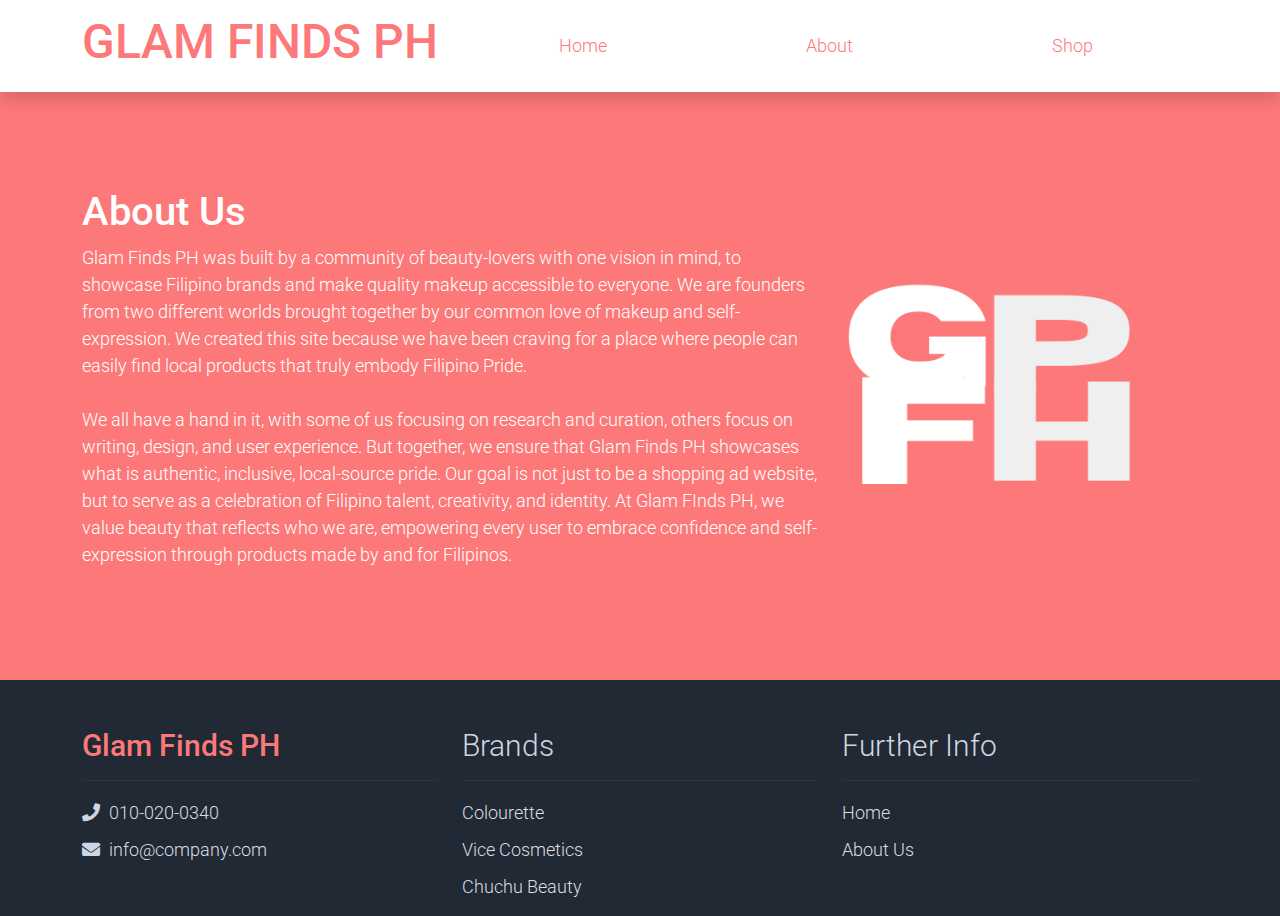
<file: GlamFindsPH/about.html>
<!DOCTYPE html>
<html lang="en">

<head>
    <title>Glam Finds PH</title>
    <meta charset="utf-8">
    <meta name="viewport" content="width=device-width, initial-scale=1">

    <link rel="shortcut icon" type="image/x-icon" href="assets/img/favicon.ico">

    <link rel="stylesheet" href="assets/css/bootstrap.min.css">
    <link rel="stylesheet" href="assets/css/template.css">

    <!-- Load fonts style after rendering the layout styles -->
    <link rel="stylesheet" href="https://fonts.googleapis.com/css2?family=Roboto:wght@100;200;300;400;500;700;900&display=swap">
    <link rel="stylesheet" href="assets/css/fontawesome.min.css">
</head>

<body>
    <!-- Header -->
    <nav class="navbar navbar-expand-lg navbar-light shadow">
        <div class="container d-flex justify-content-between align-items-center">

            <a class="navbar-brand text-success logo h1 align-self-center" href="index.html">
                GLAM FINDS PH
            </a>

            <button class="navbar-toggler border-0" type="button" data-bs-toggle="collapse" data-bs-target="#templatemo_main_nav" aria-controls="navbarSupportedContent" aria-expanded="false" aria-label="Toggle navigation">
                <span class="navbar-toggler-icon"></span>
            </button>

            <div class="align-self-center collapse navbar-collapse flex-fill  d-lg-flex justify-content-lg-between" id="templatemo_main_nav">
                <div class="flex-fill">
                    <ul class="nav navbar-nav d-flex justify-content-between mx-lg-auto">
                        <li class="nav-item">
                            <a class="nav-link" href="index.html">Home</a>
                        </li>
                        <li class="nav-item">
                            <a class="nav-link" href="about.html">About</a>
                        </li>
                        <li class="nav-item">
                            <a class="nav-link" href="shop.html">Shop</a>
                        </li>
                    </ul>
                </div>
            </div>

        </div>
    </nav>

    <section class="bg-success py-5">
        <div class="container">
            <div class="row align-items-center py-5">
                <div class="col-md-8 text-white">
                    <h1>About Us</h1>
                    <p>
                        Glam Finds PH was built by a community of beauty-lovers with one vision in mind, to showcase Filipino brands and make quality makeup accessible to everyone. We are founders from two different worlds brought together by our common love of makeup and self-expression. We created this site because we have been craving for a place where people can easily find local products that truly embody Filipino Pride.<br><br>We all have a hand in it, with some of us focusing on research and curation, others focus on writing, design, and user experience. But together, we ensure that Glam Finds PH showcases what is authentic, inclusive, local-source pride. Our goal is not just to be a shopping ad website, but to serve as a celebration of Filipino talent, creativity, and identity. At Glam FInds PH, we value beauty that reflects who we are, empowering every user to embrace confidence and self-expression through products made by and for Filipinos.

                    </p>
                </div>
                <div class="col-md-4">
                    <img src="assets/img/about.png" alt="About Hero">
                </div>
            </div>
        </div>
    </section>
    <!-- Close Banner -->


    <!-- Start Footer -->
    <footer class="bg-dark" id="tempaltemo_footer">
        <div class="container">
            <div class="row">

                <div class="col-md-4 pt-5">
                    <h2 class="h2 text-success border-bottom pb-3 border-light logo">Glam Finds PH</h2>
                    <ul class="list-unstyled text-light footer-link-list">
                        <li>
                            <i class="fa fa-phone fa-fw"></i>
                            <a class="text-decoration-none" href="tel:010-020-0340">010-020-0340</a>
                        </li>
                        <li>
                            <i class="fa fa-envelope fa-fw"></i>
                            <a class="text-decoration-none" href="mailto:info@company.com">info@company.com</a>
                        </li>
                    </ul>
                </div>

                <div class="col-md-4 pt-5">
                    <h2 class="h2 text-light border-bottom pb-3 border-light">Brands</h2>
                    <ul class="list-unstyled text-light footer-link-list">
                        <li><a class="text-decoration-none" href="https://colourette.ph/">Colourette</a></li>
                        <li><a class="text-decoration-none" href="https://www.facebook.com/vicecosmetics/about">Vice Cosmetics</a></li>
                        <li><a class="text-decoration-none" href="https://shopee.ph/chuchubeauty.ph#product_list">Chuchu Beauty</a></li>
                    </ul>
                </div>

                <div class="col-md-4 pt-5">
                    <h2 class="h2 text-light border-bottom pb-3 border-light">Further Info</h2>
                    <ul class="list-unstyled text-light footer-link-list">
                        <li><a class="text-decoration-none" href="index.html">Home</a></li>
                        <li><a class="text-decoration-none" href="about.html">About Us</a></li>
                    </ul>
                </div>
            </div>
        </div>

    </footer>
</body>

</html>
</file>
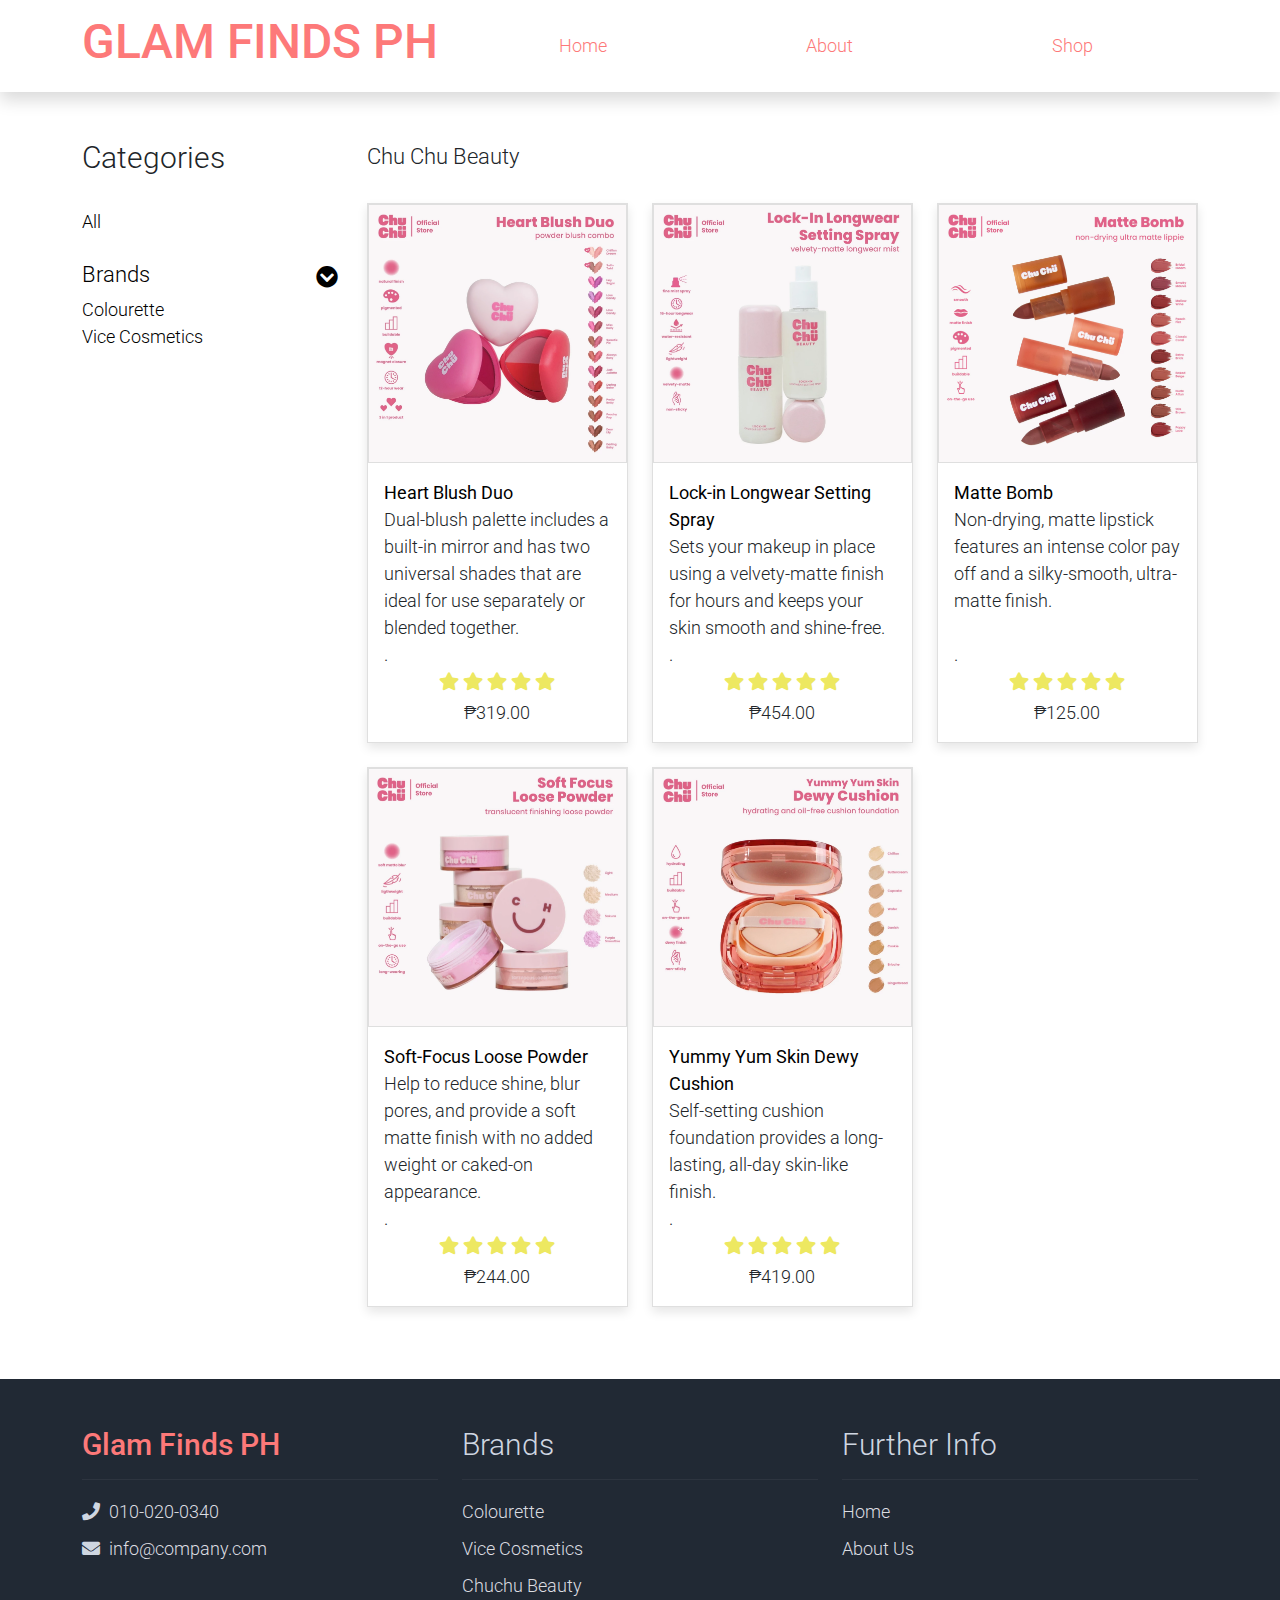
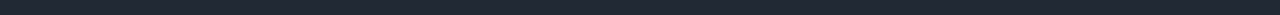
<file: GlamFindsPH/ChuChuBeauty.html>
<!DOCTYPE html>
<html lang="en">

<head>
    <title>Glam Finds PH</title>
    <meta charset="utf-8">
    <meta name="viewport" content="width=device-width, initial-scale=1">

    <link rel="shortcut icon" type="image/x-icon" href="assets/img/favicon.ico">

    <link rel="stylesheet" href="assets/css/bootstrap.min.css">
    <link rel="stylesheet" href="assets/css/template.css">

    <!-- Load fonts style after rendering the layout styles -->
    <link rel="stylesheet" href="https://fonts.googleapis.com/css2?family=Roboto:wght@100;200;300;400;500;700;900&display=swap">
    <link rel="stylesheet" href="assets/css/fontawesome.min.css">
</head>

<body>
    <!-- Header -->
    <nav class="navbar navbar-expand-lg navbar-light shadow">
        <div class="container d-flex justify-content-between align-items-center">

            <a class="navbar-brand text-success logo h1 align-self-center" href="index.html">
                GLAM FINDS PH
            </a>

            <button class="navbar-toggler border-0" type="button" data-bs-toggle="collapse" data-bs-target="#templatemo_main_nav" aria-controls="navbarSupportedContent" aria-expanded="false" aria-label="Toggle navigation">
                <span class="navbar-toggler-icon"></span>
            </button>

            <div class="align-self-center collapse navbar-collapse flex-fill  d-lg-flex justify-content-lg-between" id="templatemo_main_nav">
                <div class="flex-fill">
                    <ul class="nav navbar-nav d-flex justify-content-between mx-lg-auto">
                        <li class="nav-item">
                            <a class="nav-link" href="index.html">Home</a>
                        </li>
                        <li class="nav-item">
                            <a class="nav-link" href="about.html">About</a>
                        </li>
                        <li class="nav-item">
                            <a class="nav-link" href="shop.html">Shop</a>
                        </li>
                    </ul>
                </div>
            </div>

        </div>
    </nav>



    <!-- Start Content -->
    <div class="container py-5">
        <div class="row">

            <div class="col-lg-3">
                <h1 class="h2 pb-4">Categories</h1>
                <ul class="list-unstyled templatemo-accordion">
                    <li class="pb-3">
                        <ul class="collapse show list-unstyled pl-3">
                            <li><a class="text-decoration-none" href="shop.html">All</a></li>
                            <br>
                        </ul>
                        <a class="collapsed d-flex justify-content-between h3 text-decoration-none" href="#">
                            Brands
                            <i class="fa fa-fw fa-chevron-circle-down mt-1"></i>
                        </a>
                        <ul class="collapse show list-unstyled pl-3">
                            <li><a class="text-decoration-none" href="Colourette.html">Colourette</a></li>
                            <li><a class="text-decoration-none" href="ViceCosmetics.html">Vice Cosmetics</a></li>
                        </ul>
                    </li>
                </ul>
            </div>

            <div class="col-lg-9">
                <div class="row">
                    <div class="col-md-6">
                        <ul class="list-inline shop-top-menu pb-3 pt-1">
                            <li class="list-inline-item">
                                <a class="h3 text-dark text-decoration-none mr-3" href="#">Chu Chu Beauty</a>
                            </li>
                        </ul>
                    </div>
                </div>
                <div class="row">
                    <div class="col-md-4">
                        <div class="card mb-4 product-wap rounded-0">
                            <div class="card rounded-0">
                                <a href="https://shopee.ph/Chu-Chu-Beauty-Heart-Blush-Duo-i.584488812.18675416103?extraParams=%7B%22display_model_id%22%3A39710980649%7D">
                                <img class="card-img rounded-0 img-fluid" src="assets/img/product_7.webp">
                                <div class="card-img-overlay rounded-0 product-overlay d-flex align-items-center justify-content-center">
                                </div>
                                </a>
                            </div>
                            <div class="card-body">
                                <a href="https://shopee.ph/Chu-Chu-Beauty-Heart-Blush-Duo-i.584488812.18675416103?extraParams=%7B%22display_model_id%22%3A39710980649%7D" class="h3 text-decoration-none"><b>Heart Blush Duo</b></a>
                                <ul class="w-100 list-unstyled d-flex justify-content-between mb-0">
                                    <li>Dual-blush palette includes a built-in mirror and has two universal shades that are ideal for use separately or blended together.<br>. </li>
                                </ul>
                                <ul class="list-unstyled d-flex justify-content-center mb-1">
                                    <li>
                                        <i class="text-warning fa fa-star"></i>
                                        <i class="text-warning fa fa-star"></i>
                                        <i class="text-warning fa fa-star"></i>
                                        <i class="text-warning fa fa-star"></i>
                                        <i class="text-warning fa fa-star"></i>
                                    </li>
                                </ul>
                                <p class="text-center mb-0">₱319.00</p>
                            </div>
                        </div>
                    </div>
                    <div class="col-md-4">
                        <div class="card mb-4 product-wap rounded-0">
                            <div class="card rounded-0">
                                <a href="https://shopee.ph/Chu-Chu-Beauty-Lock-in-Longwear-Setting-Spray-i.584488812.41417988506?extraParams=%7B%22display_model_id%22%3A296481224922%7D">
                                <img class="card-img rounded-0 img-fluid" src="assets/img/product_8.webp">
                                <div class="card-img-overlay rounded-0 product-overlay d-flex align-items-center justify-content-center">
                                </div>
                                </a>
                            </div>
                            <div class="card-body">
                                <a href="https://shopee.ph/Chu-Chu-Beauty-Lock-in-Longwear-Setting-Spray-i.584488812.41417988506?extraParams=%7B%22display_model_id%22%3A296481224922%7D" class="h3 text-decoration-none"><b>Lock-in Longwear Setting Spray</b></a>
                                <ul class="w-100 list-unstyled d-flex justify-content-between mb-0">
                                    <li>Sets your makeup in place using a velvety-matte finish for hours and keeps your skin smooth and shine-free.<br>.</li>
                                </ul>
                                <ul class="list-unstyled d-flex justify-content-center mb-1">
                                    <li>
                                        <i class="text-warning fa fa-star"></i>
                                        <i class="text-warning fa fa-star"></i>
                                        <i class="text-warning fa fa-star"></i>
                                        <i class="text-warning fa fa-star"></i>
                                        <i class="text-warning fa fa-star"></i>
                                    </li>
                                </ul>
                                <p class="text-center mb-0">₱454.00</p>
                            </div>
                        </div>
                    </div>
                    <div class="col-md-4">
                        <div class="card mb-4 product-wap rounded-0">
                            <div class="card rounded-0">
                                <a href="https://shopee.ph/Chu-Chu-Beauty-Matte-Bomb-i.584488812.14576797286?extraParams=%7B%22display_model_id%22%3A204664518053%7D">
                                <img class="card-img rounded-0 img-fluid" src="assets/img/product_9.webp">
                                <div class="card-img-overlay rounded-0 product-overlay d-flex align-items-center justify-content-center">
                                </div>
                                </a>
                            </div>
                            <div class="card-body">
                                <a href="https://shopee.ph/Chu-Chu-Beauty-Matte-Bomb-i.584488812.14576797286?extraParams=%7B%22display_model_id%22%3A204664518053%7D" class="h3 text-decoration-none"><b>Matte Bomb</b></a>
                                <ul class="w-100 list-unstyled d-flex justify-content-between mb-0">
                                    <li>Non-drying, matte lipstick features an intense color pay off and a silky-smooth, ultra-matte finish. <br><br>. </li>
                                </ul>
                                <ul class="list-unstyled d-flex justify-content-center mb-1">
                                    <li>
                                        <i class="text-warning fa fa-star"></i>
                                        <i class="text-warning fa fa-star"></i>
                                        <i class="text-warning fa fa-star"></i>
                                        <i class="text-warning fa fa-star"></i>
                                        <i class="text-warning fa fa-star"></i>
                                    </li>
                                </ul>
                                <p class="text-center mb-0">₱125.00</p>
                            </div>
                        </div>
                    </div>
                    <div class="col-md-4">
                        <div class="card mb-4 product-wap rounded-0">
                            <div class="card rounded-0">
                                <a href="https://shopee.ph/Chu-Chu-Beauty-Soft-Focus-Loose-Powder-i.584488812.24386842070?extraParams=%7B%22display_model_id%22%3A195443793434%7D">
                                <img class="card-img rounded-0 img-fluid" src="assets/img/product_13.webp">
                                <div class="card-img-overlay rounded-0 product-overlay d-flex align-items-center justify-content-center">
                                </div>
                                </a>
                            </div>
                            <div class="card-body">
                                <a href="https://shopee.ph/Chu-Chu-Beauty-Soft-Focus-Loose-Powder-i.584488812.24386842070?extraParams=%7B%22display_model_id%22%3A195443793434%7D" class="h3 text-decoration-none"><b>Soft-Focus Loose Powder</b></a>
                                <ul class="w-100 list-unstyled d-flex justify-content-between mb-0">
                                    <li>Help to reduce shine, blur pores, and provide a soft matte finish with no added weight or caked-on appearance.<br>.</li>
                                </ul>
                                <ul class="list-unstyled d-flex justify-content-center mb-1">
                                    <li>
                                        <i class="text-warning fa fa-star"></i>
                                        <i class="text-warning fa fa-star"></i>
                                        <i class="text-warning fa fa-star"></i>
                                        <i class="text-warning fa fa-star"></i>
                                        <i class="text-warning fa fa-star"></i>
                                    </li>
                                </ul>
                                <p class="text-center mb-0">₱244.00</p>
                            </div>
                        </div>
                    </div>
                    <div class="col-md-4">
                        <div class="card mb-4 product-wap rounded-0">
                            <div class="card rounded-0">
                                <a href="https://colourette.ph/products/colourtint">
                                <img class="card-img rounded-0 img-fluid" src="assets/img/product_15.webp">
                                <div class="card-img-overlay rounded-0 product-overlay d-flex align-items-center justify-content-center">
                                </div>
                                </a>
                            </div>
                            <div class="card-body">
                                <a href="https://colourette.ph/products/colourtint" class="h3 text-decoration-none"><b>Yummy Yum Skin Dewy Cushion</b></a>
                                <ul class="w-100 list-unstyled d-flex justify-content-between mb-0">
                                    <li>Self-setting cushion foundation provides a long-lasting, all-day skin-like finish.<br>.</li>
                                </ul>
                                <ul class="list-unstyled d-flex justify-content-center mb-1">
                                    <li>
                                        <i class="text-warning fa fa-star"></i>
                                        <i class="text-warning fa fa-star"></i>
                                        <i class="text-warning fa fa-star"></i>
                                        <i class="text-warning fa fa-star"></i>
                                        <i class="text-warning fa fa-star"></i>
                                    </li>
                                </ul>
                                <p class="text-center mb-0">₱419.00</p>
                            </div>
                        </div>
                    </div>
                </div>
            </div>
        </div>
    </div>
    <!-- End Content -->



    <!-- Start Footer -->
    <footer class="bg-dark" id="tempaltemo_footer">
        <div class="container">
            <div class="row">

                <div class="col-md-4 pt-5">
                    <h2 class="h2 text-success border-bottom pb-3 border-light logo">Glam Finds PH</h2>
                    <ul class="list-unstyled text-light footer-link-list">
                        <li>
                            <i class="fa fa-phone fa-fw"></i>
                            <a class="text-decoration-none" href="tel:010-020-0340">010-020-0340</a>
                        </li>
                        <li>
                            <i class="fa fa-envelope fa-fw"></i>
                            <a class="text-decoration-none" href="mailto:info@company.com">info@company.com</a>
                        </li>
                    </ul>
                </div>

                <div class="col-md-4 pt-5">
                    <h2 class="h2 text-light border-bottom pb-3 border-light">Brands</h2>
                    <ul class="list-unstyled text-light footer-link-list">
                        <li><a class="text-decoration-none" href="https://colourette.ph/">Colourette</a></li>
                        <li><a class="text-decoration-none" href="https://www.facebook.com/vicecosmetics/about">Vice Cosmetics</a></li>
                        <li><a class="text-decoration-none" href="https://shopee.ph/chuchubeauty.ph#product_list">Chuchu Beauty</a></li>
                    </ul>
                </div>

                <div class="col-md-4 pt-5">
                    <h2 class="h2 text-light border-bottom pb-3 border-light">Further Info</h2>
                    <ul class="list-unstyled text-light footer-link-list">
                        <li><a class="text-decoration-none" href="index.html">Home</a></li>
                        <li><a class="text-decoration-none" href="about.html">About Us</a></li>
                    </ul>
                </div>
            </div>
        </div>

    </footer>
</body>

</html>
</file>
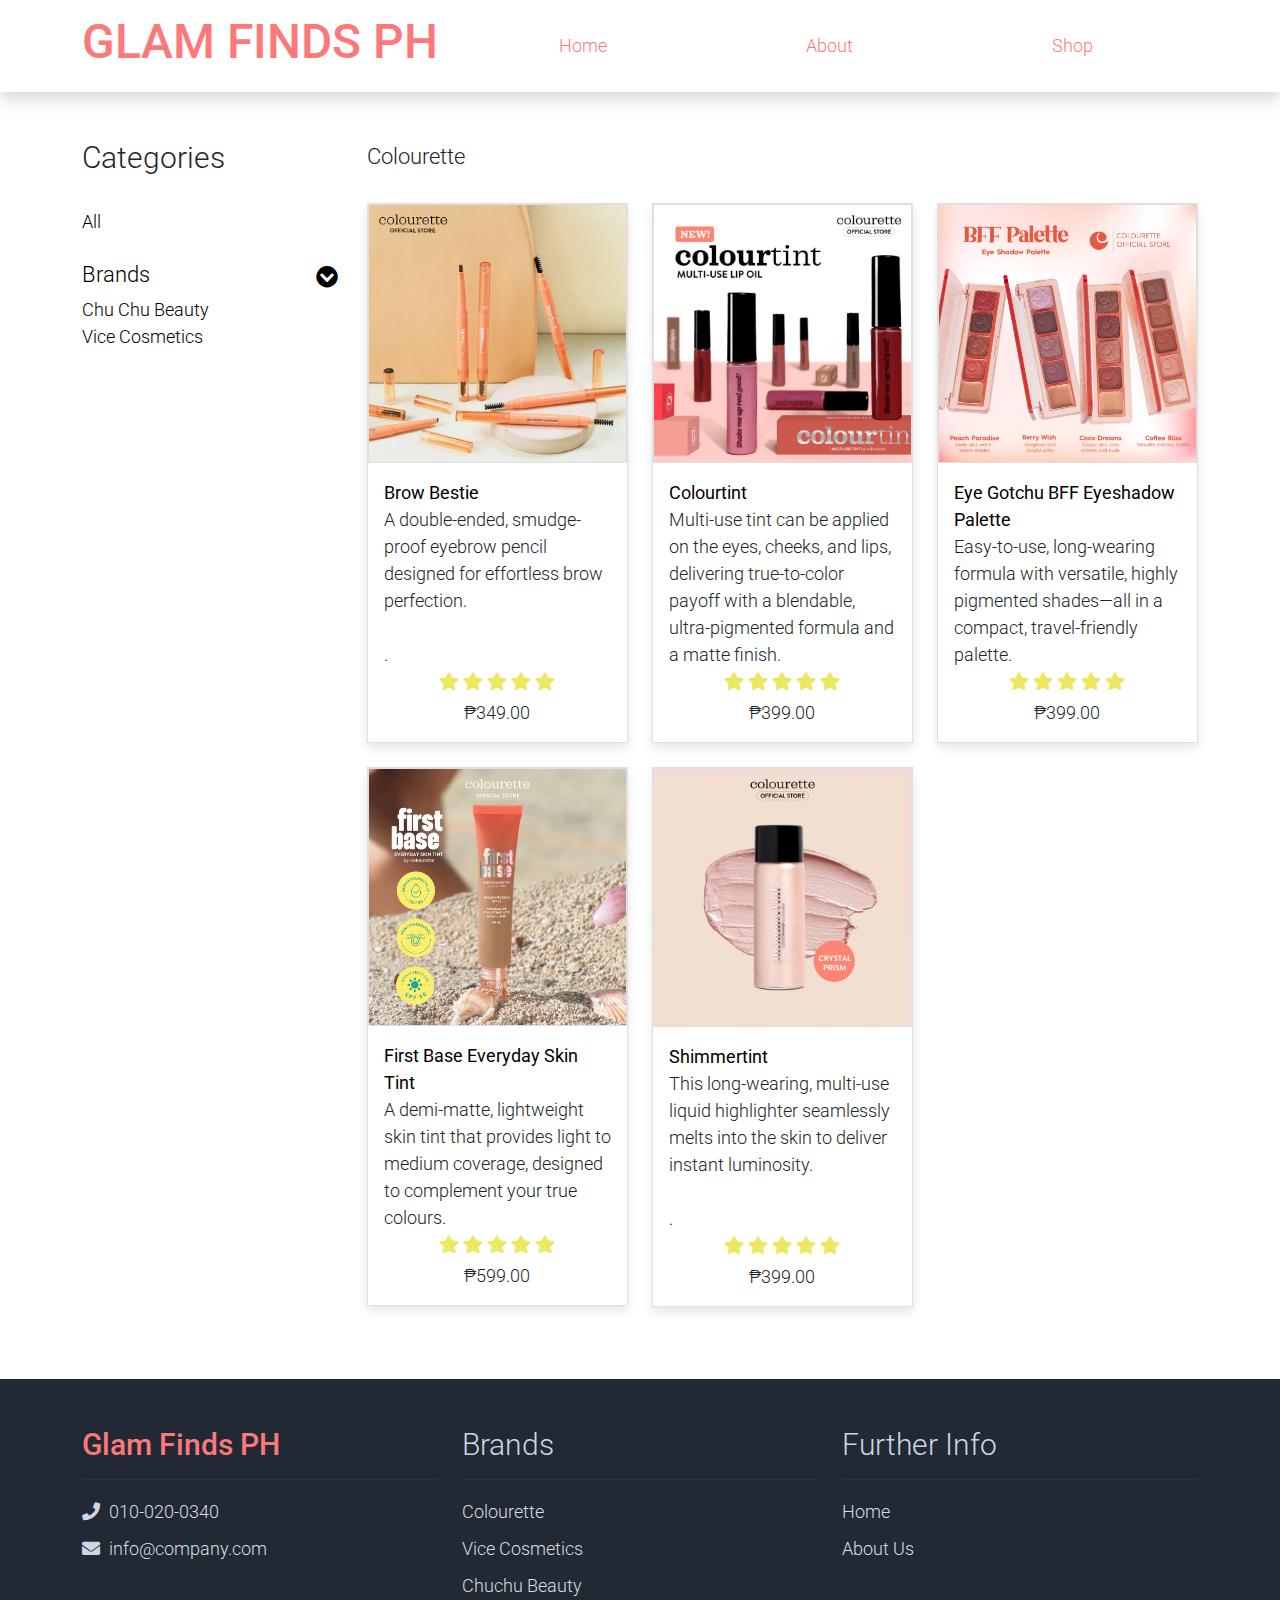
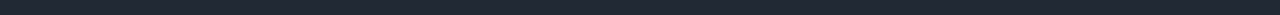
<file: GlamFindsPH/Colourette.html>
<!DOCTYPE html>
<html lang="en">

<head>
    <title>Glam Finds PH</title>
    <meta charset="utf-8">
    <meta name="viewport" content="width=device-width, initial-scale=1">

    <link rel="shortcut icon" type="image/x-icon" href="assets/img/favicon.ico">

    <link rel="stylesheet" href="assets/css/bootstrap.min.css">
    <link rel="stylesheet" href="assets/css/template.css">

    <!-- Load fonts style after rendering the layout styles -->
    <link rel="stylesheet" href="https://fonts.googleapis.com/css2?family=Roboto:wght@100;200;300;400;500;700;900&display=swap">
    <link rel="stylesheet" href="assets/css/fontawesome.min.css">
</head>

<body>
    <!-- Header -->
    <nav class="navbar navbar-expand-lg navbar-light shadow">
        <div class="container d-flex justify-content-between align-items-center">

            <a class="navbar-brand text-success logo h1 align-self-center" href="index.html">
                GLAM FINDS PH
            </a>

            <button class="navbar-toggler border-0" type="button" data-bs-toggle="collapse" data-bs-target="#templatemo_main_nav" aria-controls="navbarSupportedContent" aria-expanded="false" aria-label="Toggle navigation">
                <span class="navbar-toggler-icon"></span>
            </button>

            <div class="align-self-center collapse navbar-collapse flex-fill  d-lg-flex justify-content-lg-between" id="templatemo_main_nav">
                <div class="flex-fill">
                    <ul class="nav navbar-nav d-flex justify-content-between mx-lg-auto">
                        <li class="nav-item">
                            <a class="nav-link" href="index.html">Home</a>
                        </li>
                        <li class="nav-item">
                            <a class="nav-link" href="about.html">About</a>
                        </li>
                        <li class="nav-item">
                            <a class="nav-link" href="shop.html">Shop</a>
                        </li>
                    </ul>
                </div>
            </div>

        </div>
    </nav>



    <!-- Start Content -->
    <div class="container py-5">
        <div class="row">

            <div class="col-lg-3">
                <h1 class="h2 pb-4">Categories</h1>
                <ul class="list-unstyled templatemo-accordion">
                    <li class="pb-3">
                        <ul class="collapse show list-unstyled pl-3">
                            <li><a class="text-decoration-none" href="shop.html">All</a></li>
                            <br>
                        </ul>
                        <a class="collapsed d-flex justify-content-between h3 text-decoration-none" href="#">
                            Brands
                            <i class="fa fa-fw fa-chevron-circle-down mt-1"></i>
                        </a>
                        <ul class="collapse show list-unstyled pl-3">
                            <li><a class="text-decoration-none" href="ChuChuBeauty.html">Chu Chu Beauty</a></li>
                            <li><a class="text-decoration-none" href="ViceCosmetics.html">Vice Cosmetics</a></li>
                        </ul>
                    </li>
                </ul>
            </div>

            <div class="col-lg-9">
                <div class="row">
                    <div class="col-md-6">
                        <ul class="list-inline shop-top-menu pb-3 pt-1">
                            <li class="list-inline-item">
                                <a class="h3 text-dark text-decoration-none mr-3" href="#">Colourette</a>
                            </li>
                        </ul>
                    </div>
                </div>
                <div class="row">
                    <div class="col-md-4">
                        <div class="card mb-4 product-wap rounded-0">
                            <div class="card rounded-0">
                                <a href="https://colourette.ph/products/brow-bestie">
                                <img class="card-img rounded-0 img-fluid" src="assets/img/product_2.webp">
                                <div class="card-img-overlay rounded-0 product-overlay d-flex align-items-center justify-content-center">
                                </div>
                                </a>
                            </div>
                            <div class="card-body">
                                <a href="https://colourette.ph/products/brow-bestie" class="h3 text-decoration-none"><b>Brow Bestie</b></a>
                                <ul class="w-100 list-unstyled d-flex justify-content-between mb-0">
                                    <li>A double-ended, smudge-proof eyebrow pencil designed for effortless brow perfection.<br><br>. </li>
                                </ul>
                                <ul class="list-unstyled d-flex justify-content-center mb-1">
                                    <li>
                                        <i class="text-warning fa fa-star"></i>
                                        <i class="text-warning fa fa-star"></i>
                                        <i class="text-warning fa fa-star"></i>
                                        <i class="text-warning fa fa-star"></i>
                                        <i class="text-warning fa fa-star"></i>
                                    </li>
                                </ul>
                                <p class="text-center mb-0">₱349.00</p>
                            </div>
                        </div>
                    </div>
                    <div class="col-md-4">
                        <div class="card mb-4 product-wap rounded-0">
                            <div class="card rounded-0">
                                <a href="https://colourette.ph/products/colourtint">
                                <img class="card-img rounded-0 img-fluid" src="assets/img/product_1.webp">
                                <div class="card-img-overlay rounded-0 product-overlay d-flex align-items-center justify-content-center">
                                </div>
                                </a>
                            </div>
                            <div class="card-body">
                                <a href="https://colourette.ph/products/colourtint" class="h3 text-decoration-none"><b>Colourtint</b></a>
                                <ul class="w-100 list-unstyled d-flex justify-content-between mb-0">
                                    <li>Multi-use tint can be applied on the eyes, cheeks, and lips, delivering true-to-color payoff with a blendable, ultra-pigmented formula and a matte finish.</li>
                                </ul>
                                <ul class="list-unstyled d-flex justify-content-center mb-1">
                                    <li>
                                        <i class="text-warning fa fa-star"></i>
                                        <i class="text-warning fa fa-star"></i>
                                        <i class="text-warning fa fa-star"></i>
                                        <i class="text-warning fa fa-star"></i>
                                        <i class="text-warning fa fa-star"></i>
                                    </li>
                                </ul>
                                <p class="text-center mb-0">₱399.00</p>
                            </div>
                        </div>
                    </div>
                    <div class="col-md-4">
                        <div class="card mb-4 product-wap rounded-0">
                            <div class="card rounded-0">
                                <a href="https://shopee.ph/Colourette-Eye-Gotchu-BFF-Eyeshadow-Palette-i.53427120.27619638055?extraParams=%7B%22display_model_id%22%3A166840642872%7D">
                                <img class="card-img rounded-0 img-fluid" src="assets/img/product_4.webp">
                                <div class="card-img-overlay rounded-0 product-overlay d-flex align-items-center justify-content-center">
                                </div>
                                </a>
                            </div>
                            <div class="card-body">
                                <a href="https://shopee.ph/Colourette-Eye-Gotchu-BFF-Eyeshadow-Palette-i.53427120.27619638055?extraParams=%7B%22display_model_id%22%3A166840642872%7D" class="h3 text-decoration-none"><b>Eye Gotchu BFF Eyeshadow Palette</b></a>
                                <ul class="w-100 list-unstyled d-flex justify-content-between mb-0">
                                    <li>Easy-to-use, long-wearing formula with versatile, highly pigmented shades—all in a compact, travel-friendly palette. </li>
                                </ul>
                                <ul class="list-unstyled d-flex justify-content-center mb-1">
                                    <li>
                                        <i class="text-warning fa fa-star"></i>
                                        <i class="text-warning fa fa-star"></i>
                                        <i class="text-warning fa fa-star"></i>
                                        <i class="text-warning fa fa-star"></i>
                                        <i class="text-warning fa fa-star"></i>
                                    </li>
                                </ul>
                                <p class="text-center mb-0">₱399.00</p>
                            </div>
                        </div>
                    </div>
                    <div class="col-md-4">
                        <div class="card mb-4 product-wap rounded-0">
                            <div class="card rounded-0">
                                <a href="https://colourette.ph/products/first-base-everyday-skin-tint-spf30">
                                <img class="card-img rounded-0 img-fluid" src="assets/img/product_5.webp">
                                <div class="card-img-overlay rounded-0 product-overlay d-flex align-items-center justify-content-center">
                                </div>
                                </a>
                            </div>
                            <div class="card-body">
                                <a href="https://colourette.ph/products/first-base-everyday-skin-tint-spf30" class="h3 text-decoration-none"><b>First Base Everyday Skin Tint</b></a>
                                <ul class="w-100 list-unstyled d-flex justify-content-between mb-0">
                                    <li>A demi-matte, lightweight skin tint that provides light to medium coverage, designed to complement your true colours. </li>
                                </ul>
                                <ul class="list-unstyled d-flex justify-content-center mb-1">
                                    <li>
                                        <i class="text-warning fa fa-star"></i>
                                        <i class="text-warning fa fa-star"></i>
                                        <i class="text-warning fa fa-star"></i>
                                        <i class="text-warning fa fa-star"></i>
                                        <i class="text-warning fa fa-star"></i>
                                    </li>
                                </ul>
                                <p class="text-center mb-0">₱599.00</p>
                            </div>
                        </div>
                    </div>
                    <div class="col-md-4">
                        <div class="card mb-4 product-wap rounded-0">
                            <div class="card rounded-0">
                                <a href="https://colourette.ph/products/shimmertint">
                                <img class="card-img rounded-0 img-fluid" src="assets/img/product_12.webp">
                                <div class="card-img-overlay rounded-0 product-overlay d-flex align-items-center justify-content-center">
                                </div>
                                </a>
                            </div>
                            <div class="card-body">
                                <a href="https://colourette.ph/products/shimmertint" class="h3 text-decoration-none"><b>Shimmertint</b></a>
                                <ul class="w-100 list-unstyled d-flex justify-content-between mb-0">
                                    <li>This long-wearing, multi-use liquid highlighter seamlessly melts into the skin to deliver instant luminosity.<br><br>.</li>
                                </ul>
                                <ul class="list-unstyled d-flex justify-content-center mb-1">
                                    <li>
                                        <i class="text-warning fa fa-star"></i>
                                        <i class="text-warning fa fa-star"></i>
                                        <i class="text-warning fa fa-star"></i>
                                        <i class="text-warning fa fa-star"></i>
                                        <i class="text-warning fa fa-star"></i>
                                    </li>
                                </ul>
                                <p class="text-center mb-0">₱399.00</p>
                            </div>
                        </div>
                     </div>
                </div>
            </div>
        </div>
    </div>
    <!-- End Content -->



    <!-- Start Footer -->
    <footer class="bg-dark" id="tempaltemo_footer">
        <div class="container">
            <div class="row">

                <div class="col-md-4 pt-5">
                    <h2 class="h2 text-success border-bottom pb-3 border-light logo">Glam Finds PH</h2>
                    <ul class="list-unstyled text-light footer-link-list">
                        <li>
                            <i class="fa fa-phone fa-fw"></i>
                            <a class="text-decoration-none" href="tel:010-020-0340">010-020-0340</a>
                        </li>
                        <li>
                            <i class="fa fa-envelope fa-fw"></i>
                            <a class="text-decoration-none" href="mailto:info@company.com">info@company.com</a>
                        </li>
                    </ul>
                </div>

                <div class="col-md-4 pt-5">
                    <h2 class="h2 text-light border-bottom pb-3 border-light">Brands</h2>
                    <ul class="list-unstyled text-light footer-link-list">
                        <li><a class="text-decoration-none" href="https://colourette.ph/">Colourette</a></li>
                        <li><a class="text-decoration-none" href="https://www.facebook.com/vicecosmetics/about">Vice Cosmetics</a></li>
                        <li><a class="text-decoration-none" href="https://shopee.ph/chuchubeauty.ph#product_list">Chuchu Beauty</a></li>
                    </ul>
                </div>

                <div class="col-md-4 pt-5">
                    <h2 class="h2 text-light border-bottom pb-3 border-light">Further Info</h2>
                    <ul class="list-unstyled text-light footer-link-list">
                        <li><a class="text-decoration-none" href="index.html">Home</a></li>
                        <li><a class="text-decoration-none" href="about.html">About Us</a></li>
                    </ul>
                </div>
            </div>
        </div>

    </footer>
</body>

</html>
</file>
<file: GlamFindsPH/assets/css/template.css>
body, ul, li, p, a, label, input, div {
  font-family: 'Roboto', sans-serif;
  font-size: 18px !important;
  font-weight: 300 !important;
}
.h1 {
  font-family: 'Roboto', sans-serif;
  font-size: 48px !important;
  font-weight: 200 !important;
}
.h2 {
  font-family: 'Roboto', sans-serif;
  font-size: 30px !important;
  font-weight: 300;
}
.h3 {
  font-family: 'Roboto', sans-serif;
  font-size: 22px !important;
}
/* General */
.logo { font-weight: 500 !important;}
.text-warning {  color: #ede861 !important;}
.text-muted { color: #bcbcbc !important;}
.text-success { color: #FD7979 !important;}
.text-light { color: #cfd6e1 !important;}
.bg-dark { background-color: #212934 !important;}
.bg-light { background-color: white !important;
  padding-top: 1rem !important;
}
.bg-black { background-color: #1d242d !important;}
.bg-success { background-color: #FD7979 !important;}
.btn-success {
  background-color: #FD7979 !important;
  border-color: #FD7979 !important;
}
.bg-light h1 {
  font-family: 'Playfair Display', serif;
  padding-top: 0px !important;
}
.bg-light h3,
.bg-light p {
  font-family: 'Poppins', sans-serif;
  padding-top: 1rem !important;
  padding-bottom: 1rem !important;
}
.disc {
  border: 4px solid #000000;
  padding-top: 10px;
  max-width: 620px;
  margin: 0 auto;}
#pink{
  background-color: pink;
}
.y2k-box {
  background: rgba(0, 0, 0, 0.25);
  border: 4px solid #ffffff;
  padding: 30px;
  max-width: 620px;
  margin: 0 auto;
  text-align: left;
  z-index: 2;
  color: white;
}
.y2k-box h1 {
  font-family: 'Playfair Display', serif;
}
.y2k-box h3,
.y2k-box p {
  font-family: 'Poppins', sans-serif;
}
.pagination .page-link:hover {color: #000;}
.pagination .page-link:hover, .pagination .page-link.active {
  background-color: #FD7979;
  color: #fff;
}
.mku-hero {
  position: relative;
  height: 650px;
  overflow: hidden;
}
.mku-hero img {
  width: 100%;
  height: 100%;
  object-fit: cover;
}
.mku-text {
  position: absolute;
  top: 50%;
  left: 50%;
  transform: translate(-50%, -50%);
  text-align: center;
  color: white;
  background: rgba(0, 0, 0, 0.25); /* optional readability */
  border: 3px solid #ffffff;
  padding: 20px 30px;
  font-family: 'Playfair Display', serif;
}
.mku-text h1, .mku-text h3 {
  text-shadow: 2px 2px 0 #000;
}
.mku-text h1 {
  font-size: 56px;
  margin-bottom: 10px;
}
.mku-text h3 {
  font-size: 28px;
}
/* Nav */
#templatemo_nav_top { min-height: 40px;}
#templatemo_nav_top * { font-size: .9em !important;}
#templatemo_main_nav a { color: #FD7979;}
#templatemo_main_nav a:hover { color: yellow;}
#templatemo_main_nav .navbar .nav-icon { margin-right: 20px;}

/* Hero Carousel */
#template-mo-zay-hero-carousel { 
  background-image: url(y2k.png);
  background-size: cover;
  background-position: center;
max-height: 611px;
margin-top: 0%;}
#welcome{
  background-color: 000000;
  border: #000;
  border-radius: 15%;
  border-width: 5px;
  fill: #dcdde1;
  color: yellow;
}
  /* Accordion */
.templatemo-accordion a { color: #000;}
.templatemo-accordion a:hover { color: #00060e;}
/* Shop */
.shop-top-menu a:hover { color: #FD7979 !important;}
/* Product */
.product-wap { box-shadow: 0px 5px 10px 0px rgba(0, 0, 0, 0.10);}
.product-wap .product-color-dot.color-dot-red { background:#f71515;}
.product-wap .product-color-dot.color-dot-blue { background:#6db4fe;}
.product-wap .product-color-dot.color-dot-black { background:#000000;}
.product-wap .product-color-dot.color-dot-light { background:#e0e0e0;}
.product-wap .product-color-dot.color-dot-green { background:#eb4aa2;}
.card.product-wap .card .product-overlay {
  background: rgba(0,0,0,.2);
  visibility: hidden;
  opacity: 0;
  transition: .3s;
}
.card.product-wap:hover .card .product-overlay {
  visibility: visible;
  opacity: 1;
}
.card.product-wap a { color: #000;}
#carousel-related-product .slick-slide:focus { outline: none !important;}
#carousel-related-product .slick-dots li button:before {
  font-size: 15px;
  margin-top: 0px;
}
/* Brand */
.brand-img {
  filter: grayscale(100%);
  opacity: 0.5;
  transition: .5s;
}
.brand-img:hover {
  filter: grayscale(0%);
  opacity: 1;
}
/* Carousel Hero */
#template-mo-zay-hero-carousel .carousel-indicators li {
  margin-top: 0px;
  background-image: url('y2k.png');
}
#template-mo-zay-hero-carousel .carousel-control-next i,
#template-mo-zay-hero-carousel .carousel-control-prev i {
  color: #FD7979 !important;
  font-size: 2.8em !important;
}
/* Carousel Brand */
.tempaltemo-carousel .h1 {
  font-size: .5em !important;
  color: #000 !important;
}
/* Services */
.services-icon-wap {transition: .3s;}
.services-icon-wap:hover, .services-icon-wap:hover i {color: #fff;}
.services-icon-wap:hover {background: #FD7979;}
/* Contact map */
.leaflet-control a, .leaflet-control { font-size: 10px !important;}
.form-control { border: 1px solid #e8e8e8;}
/* Footer */
#tempaltemo_footer a { color: #dcdde1;}
#tempaltemo_footer a:hover { color: #FD7979;}
#tempaltemo_footer ul.footer-link-list li { padding-top: 10px;}
#tempaltemo_footer ul.footer-icons li {
  width: 2.6em;
  height: 2.6em;
  line-height: 2.6em;
}
#tempaltemo_footer ul.footer-icons li:hover {
  background-color: #cfd6e1;
  transition: .5s;
}
#tempaltemo_footer ul.footer-icons li:hover i {
  color: #212934;
  transition: .5s;
}
#tempaltemo_footer .border-light { border-color: #2d343f !important;}
/*
// Extra small devices (portrait phones, less than 576px)
// No media query since this is the default in Bootstrap
*/
/* Small devices (landscape phones, 576px and up)*/
.product-wap .h3, .product-wap li, .product-wap i, .product-wap p {
  font-size: 12px !important;
}
.product-wap .product-color-dot {
  width: 6px;
  height: 6px;
}

@media (min-width: 576px) {
  .tempaltemo-carousel .h1 { font-size: 1em !important;}
}

/*// Medium devices (tablets, 768px and up)*/
@media (min-width: 768px) {
  #templatemo_main_nav .navbar-nav {max-width: 450px;}
 }

/* Large devices (desktops, 992px and up)*/
@media (min-width: 992px) {
  #templatemo_main_nav .navbar-nav {max-width: 550px;}
  #template-mo-zay-hero-carousel .carousel-item {min-height: 30rem !important;}
  .product-wap .h3, .product-wap li, .product-wap i, .product-wap p {font-size: 18px !important;}
  .product-wap .product-color-dot {
    width: 12px;
    height: 12px;
  }
}

/* Extra large devices (large desktops, 1200px and up)*/
@media (min-width: 1200px) {}
</file>
